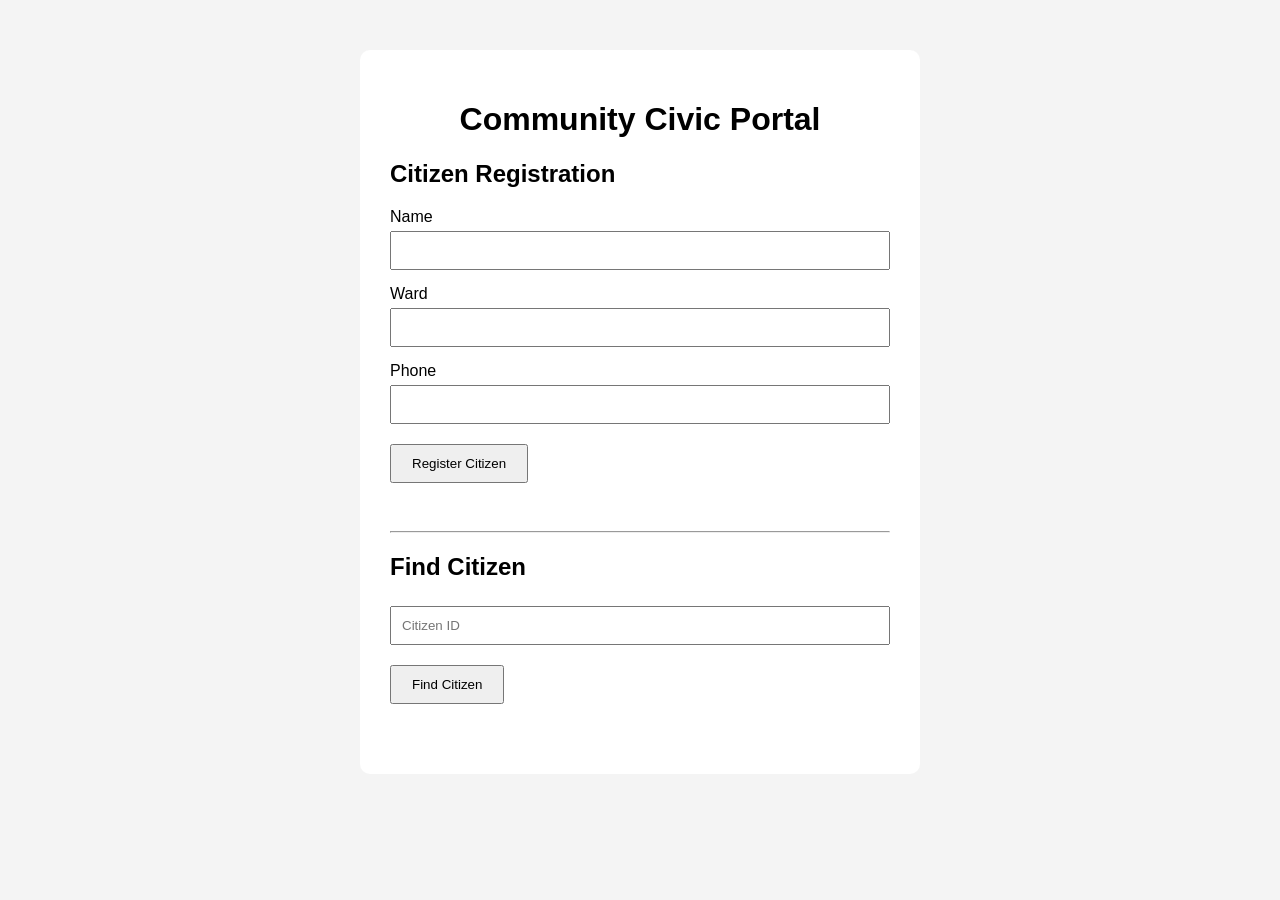
<file: citizen-service/frontend/index.html>
<!DOCTYPE html>
<html>

<head>
    <title>Citizen Service</title>
    <link rel="stylesheet" href="style.css">
</head>

<body>

<div class="container">

    <h1>Community Civic Portal</h1>

    <h2>Citizen Registration</h2>

    <form id="citizenForm">

        <label>Name</label>
        <input type="text" id="name" required>

        <label>Ward</label>
        <input type="text" id="ward" required>

        <label>Phone</label>
        <input type="text" id="phone" required>

        <button type="submit">Register Citizen</button>

    </form>

    <div id="result"></div>

    <hr>

    <h2>Find Citizen</h2>

    <input
        type="number"
        id="searchId"
        placeholder="Citizen ID"
    >

    <button onclick="findCitizen()">
        Find Citizen
    </button>

    <div id="citizenDetails"></div>

</div>

<script src="script.js"></script>

</body>
</html>
</file>
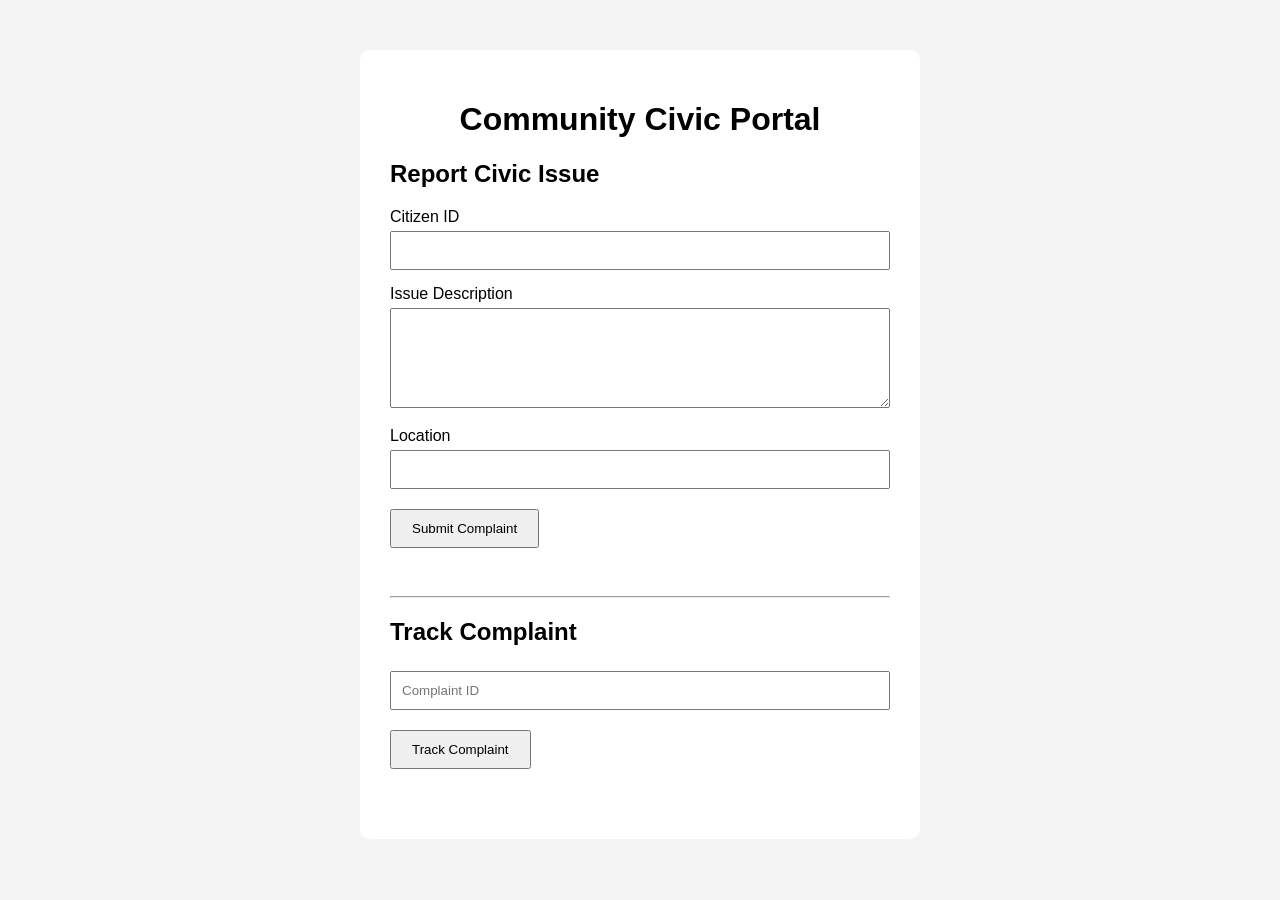
<file: complaint-service/frontend/index.html>
<!DOCTYPE html>
<html>
<head>
    <title>Complaint Service</title>
    <link rel="stylesheet" href="style.css">
</head>

<body>
    <div class="container">
        <h1>Community Civic Portal</h1>

        <h2>Report Civic Issue</h2>

        <form id="complaintForm">

            <label>Citizen ID</label>
            <input type="number" id="citizenId" required>

            <label>Issue Description</label>
            <textarea id="description" required></textarea>

            <label>Location</label>
            <input type="text" id="location" required>

            <button type="submit">Submit Complaint</button>
        </form>

        <div id="result"></div>

        <hr>

        <h2>Track Complaint</h2>

        <input
            type="number"
            id="searchComplaintId"
            placeholder="Complaint ID"
        >

        <button onclick="findComplaint()">
            Track Complaint
        </button>

        <div id="complaintDetails"></div>
    </div>

    <script src="script.js"></script>
</body>
</html>
</file>
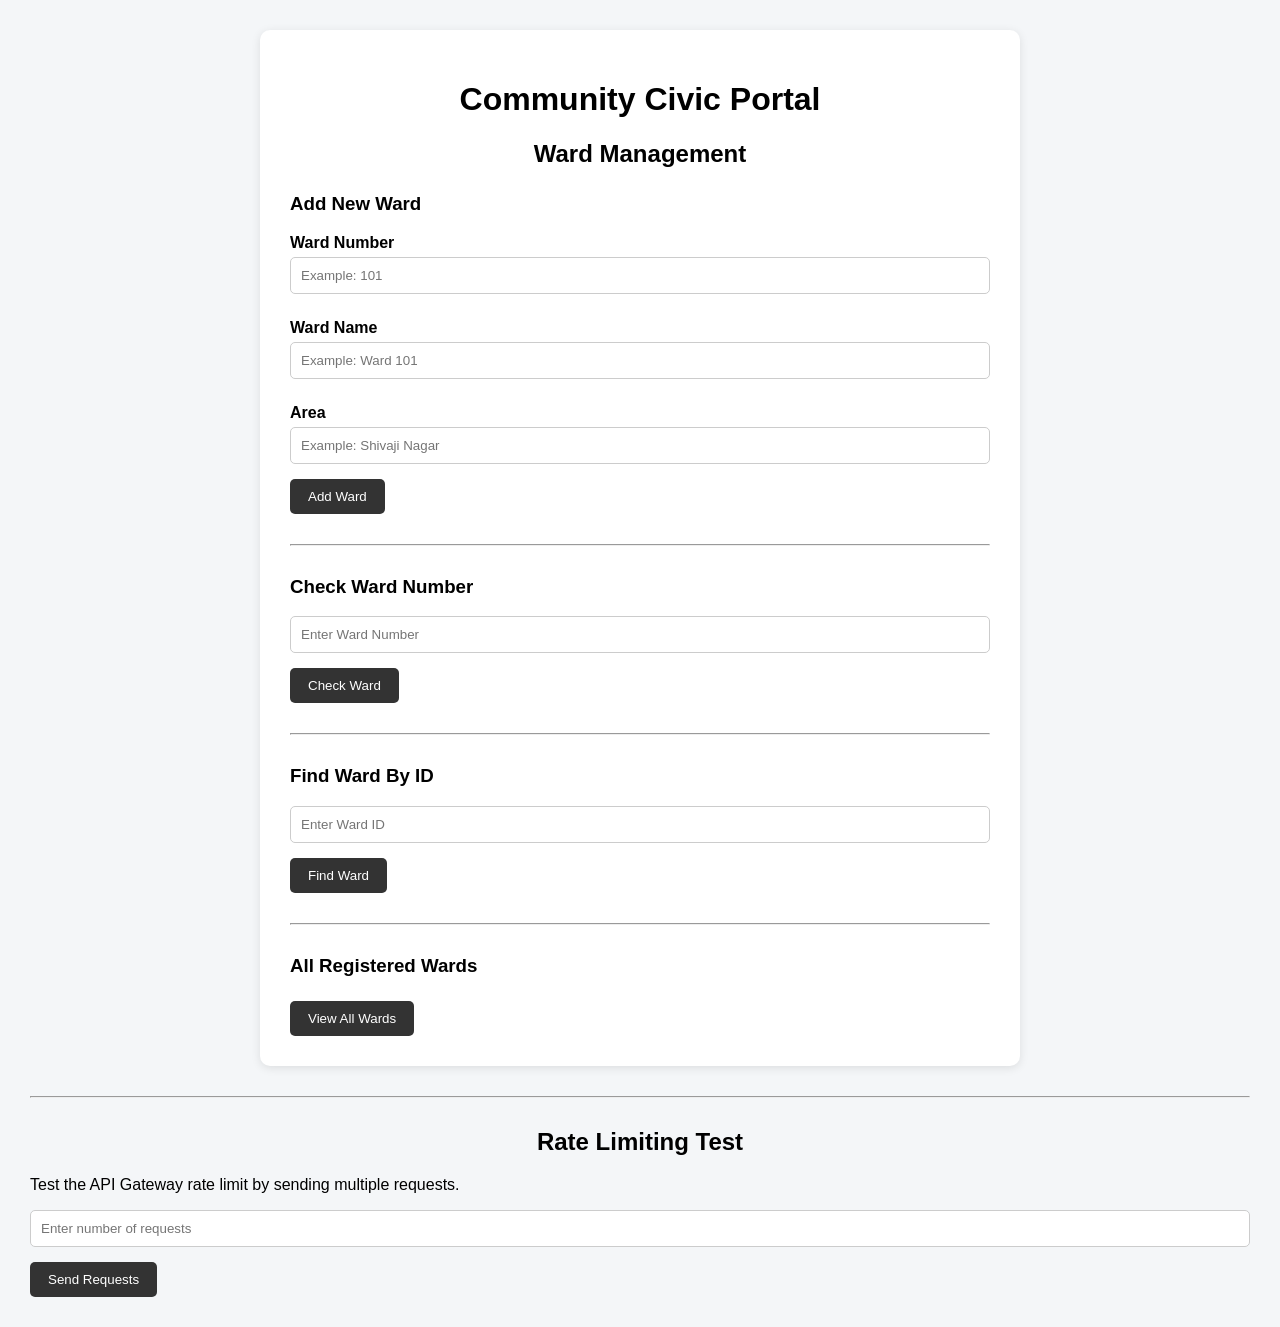
<file: ward-service/frontend/index.html>
<!DOCTYPE html>
<html>
<head>
    <title>Ward Service</title>
    <link rel="stylesheet" href="style.css">
</head>

<body>

<div class="container">

    <h1>Community Civic Portal</h1>
    <h2>Ward Management</h2>

    <h3>Add New Ward</h3>

    <form id="wardForm">

        <label>Ward Number</label>
        <input type="text" id="wardNumber" placeholder="Example: 101" required>

        <label>Ward Name</label>
        <input type="text" id="wardName" placeholder="Example: Ward 101" required>

        <label>Area</label>
        <input type="text" id="area" placeholder="Example: Shivaji Nagar" required>

        <button type="submit">Add Ward</button>

    </form>

    <div id="result"></div>

    <hr>

    <h3>Check Ward Number</h3>

    <input type="text" id="searchWardNumber"
           placeholder="Enter Ward Number">

    <button onclick="findWardByNumber()">
        Check Ward
    </button>

    <div id="wardDetails"></div>

    <hr>

    <h3>Find Ward By ID</h3>

    <input type="number" id="searchWardId"
           placeholder="Enter Ward ID">

    <button onclick="findWard()">
        Find Ward
    </button>

    <div id="wardIdDetails"></div>

    <hr>

    <h3>All Registered Wards</h3>

    <button onclick="getAllWards()">
        View All Wards
    </button>

    <div id="allWards"></div>

</div>

<hr>

<h2>Rate Limiting Test</h2>

<p>
    Test the API Gateway rate limit by sending multiple requests.
</p>

<input
    type="number"
    id="requestCount"
    placeholder="Enter number of requests"
    min="1"
>

<button onclick="testRateLimit()">Send Requests</button>

<div id="rateLimitResult"></div>

<script src="script.js"></script>

</body>
</html>
</file>
<file: citizen-service/frontend/style.css>
body {
    font-family: Arial, sans-serif;
    background: #f4f4f4;
}

.container {
    width: 500px;
    margin: 50px auto;
    background: white;
    padding: 30px;
    border-radius: 10px;
}

h1 {
    text-align: center;
}

label {
    display: block;
    margin-top: 15px;
}

input {
    width: 100%;
    padding: 10px;
    margin-top: 5px;
    box-sizing: border-box;
}

button {
    margin-top: 20px;
    padding: 10px 20px;
}

#result,
#citizenDetails {
    margin-top: 20px;
    padding: 10px;
}
</file>
<file: complaint-service/frontend/style.css>
body {
    font-family: Arial, sans-serif;
    background: #f4f4f4;
}

.container {
    width: 500px;
    margin: 50px auto;
    background: white;
    padding: 30px;
    border-radius: 10px;
}

h1 {
    text-align: center;
}

label {
    display: block;
    margin-top: 15px;
}

input, textarea {
    width: 100%;
    padding: 10px;
    margin-top: 5px;
    box-sizing: border-box;
}

textarea {
    height: 100px;
}

button {
    margin-top: 20px;
    padding: 10px 20px;
}

#result, #complaintDetails {
    margin-top: 20px;
    padding: 10px;
}
</file>
<file: ward-service/frontend/style.css>
body {
    font-family: Arial, sans-serif;
    background: #f4f6f8;
    margin: 0;
    padding: 30px;
}

.container {
    max-width: 700px;
    margin: auto;
    background: white;
    padding: 30px;
    border-radius: 10px;
    box-shadow: 0 2px 10px rgba(0,0,0,0.1);
}

h1, h2 {
    text-align: center;
}

h3 {
    margin-top: 25px;
}

label {
    display: block;
    margin-top: 15px;
    margin-bottom: 5px;
    font-weight: bold;
}

input {
    width: 100%;
    padding: 10px;
    box-sizing: border-box;
    margin-bottom: 10px;
    border: 1px solid #ccc;
    border-radius: 5px;
}

button {
    padding: 10px 18px;
    margin-top: 5px;
    cursor: pointer;
    border: none;
    border-radius: 5px;
    background: #333;
    color: white;
}

.success {
    margin-top: 15px;
    padding: 15px;
    border-radius: 5px;
    background: #e8f5e9;
}

.error {
    margin-top: 15px;
    padding: 15px;
    border-radius: 5px;
    background: #ffebee;
}

.ward-card {
    padding: 15px;
    margin: 10px 0;
    border-radius: 6px;
    background: #f1f1f1;
}

hr {
    margin: 30px 0;
}
</file>
